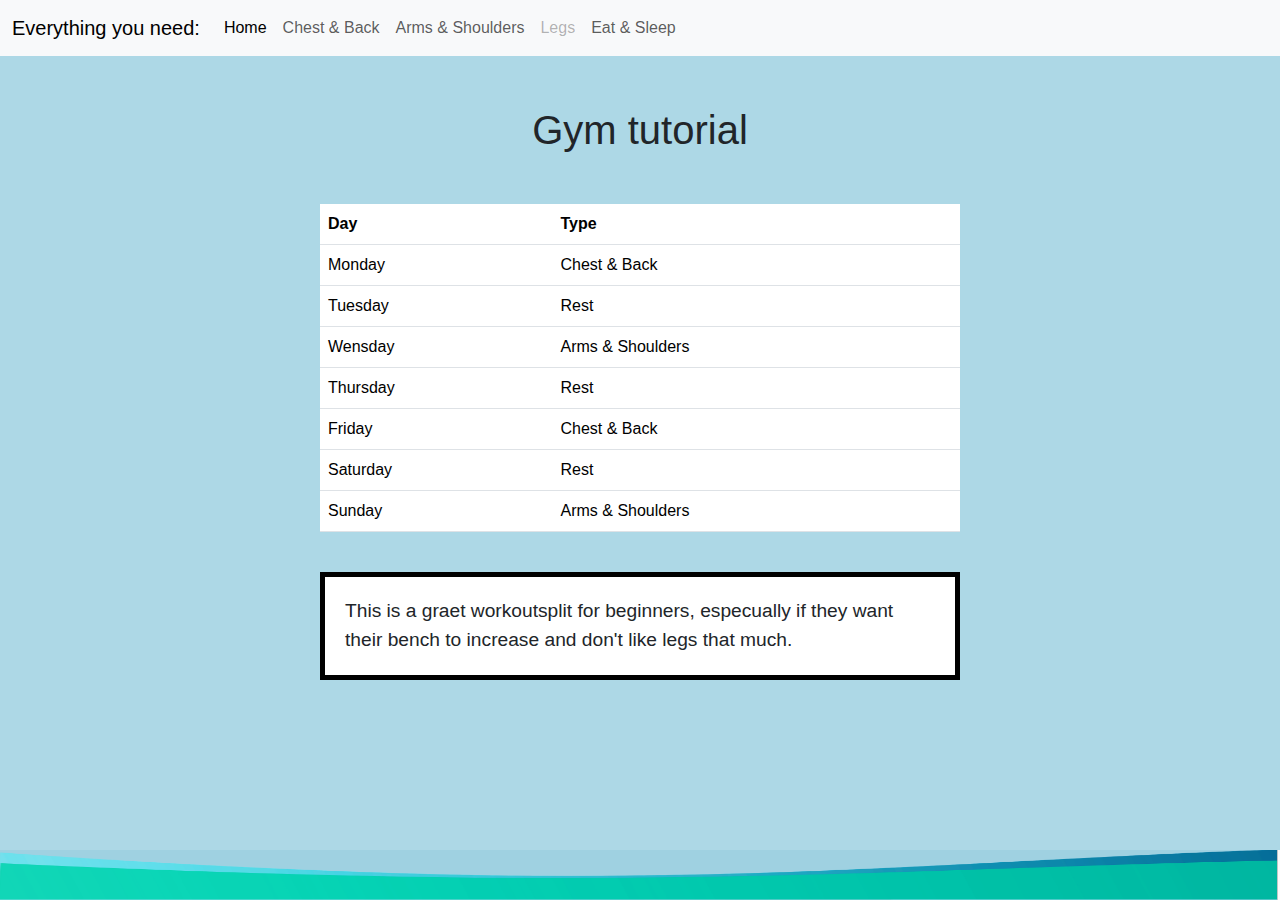
<file: index.html>
<!doctype html>
<html lang="se">
  <head>
    <!-- Required meta tags -->
    <meta charset="utf-8">
    <meta name="viewport" content="width=device-width, initial-scale=1">
    <!-- Bootstrap CSS -->
    <link rel="stylesheet" href="css/bootstrap.css">
    <link rel="stylesheet" href="css/style.css">
    <title>How to gym</title>
  </head>
  <body>
    <nav class="navbar navbar-expand-lg bg-body-tertiary">
  <div class="container-fluid">
    <a class="navbar-brand" href="#">Everything you need:</a>
    <button class="navbar-toggler" type="button" data-bs-toggle="collapse" data-bs-target="#navbarNav" aria-controls="navbarNav" aria-expanded="false" aria-label="Toggle navigation">
      <span class="navbar-toggler-icon"></span>
    </button>
    <div class="collapse navbar-collapse" id="navbarNav">
      <ul class="navbar-nav">
        <li class="nav-item">
          <a class="nav-link active" aria-current="page" href="index.html">Home</a>
        </li>
        <li class="nav-item">
          <a class="nav-link" href="Chest&Back.html">Chest & Back</a>
        </li>
        <li class="nav-item">
          <a class="nav-link" href="Arms&Shoulders.html">Arms & Shoulders</a>
        </li>
        <li class="nav-item">
          <a class="nav-link disabled" aria-disabled="true">Legs</a>
          <li class="nav-item">
          <a class="nav-link" href="Eat&Sleep.html">Eat & Sleep</a>
        </li>
        </li>
      </ul>
    </div>
  </div>
</nav>
    <h1>Gym tutorial</h1>
<table class="table">
  <thead>
    <tr>
      <th scope="col">Day</th>
      <th scope="col">Type</th>
    </tr>
  </thead>
  <tbody>
    <tr>
      <td>Monday</td>
      <td>Chest & Back</td>
    </tr>
    <tr>
      <td>Tuesday</td>
      <td>Rest</td>
    </tr>
    <tr>
      <td>Wensday</td>
      <td>Arms & Shoulders</td>
    </tr>
     <tr>
      <td>Thursday</td>
      <td>Rest</td>
    </tr>
     <tr>
      <td>Friday</td>
      <td>Chest & Back</td>
    </tr>
     <tr>
      <td>Saturday</td>
      <td>Rest</td>
    </tr>
     <tr>
      <td>Sunday</td>
      <td>Arms & Shoulders</td>
    </tr>
  </tbody>
</table>
<p class="p1">This is a graet workoutsplit for beginners, especually if they want their bench to increase and don't like legs that much.</p>
<img src="Bild/Skarmavbild 2026-01-23 kl. 14.50.51.png" alt="footer" class="footer">

    <!-- Optional JavaScript; choose one of the two! -->
    <!-- Option 1: Bootstrap Bundle with Popper -->
    <script src="https://cdn.jsdelivr.net/npm/bootstrap@5.3.8/dist/js/bootstrap.bundle.min.js" integrity="sha384-FKyoEForCGlyvwx9Hj09JcYn3nv7wiPVlz7YYwJrWVcXK/BmnVDxM+D2scQbITxI" crossorigin="anonymous"></script>

    <!-- Option 2: Separate Popper and Bootstrap JS -->
    <!--
    <script src="https://cdn.jsdelivr.net/npm/@popperjs/core@2.11.8/dist/umd/popper.min.js" integrity="sha384-I7E8VVD/ismYTF4hNIPjVp/Zjvgyol6VFvRkX/vR+Vc4jQkC+hVqc2pM8ODewa9r" crossorigin="anonymous"></script>
    <script src="https://cdn.jsdelivr.net/npm/bootstrap@5.3.8/dist/js/bootstrap.min.js" integrity="sha384-G/EV+4j2dNv+tEPo3++6LCgdCROaejBqfUeNjuKAiuXbjrxilcCdDz6ZAVfHWe1Y" crossorigin="anonymous"></script>
    -->
  </body>
</html>
</file>
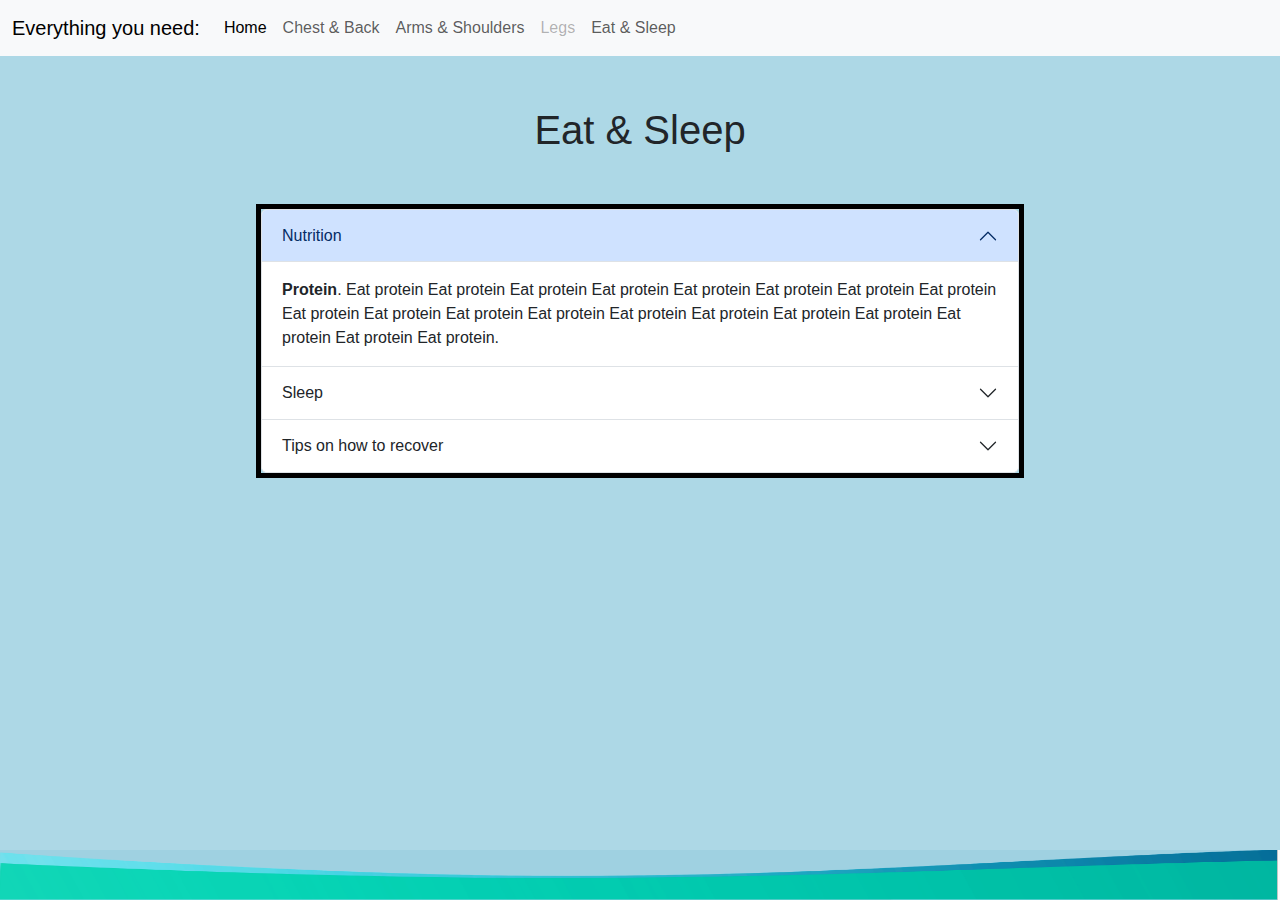
<file: Eat&Sleep.html>
<!DOCTYPE html>
<html lang="en">
<head>
    <!-- Required meta tags -->
    <meta charset="utf-8">
    <meta name="viewport" content="width=device-width, initial-scale=1">
    <!-- Bootstrap CSS -->
    <link rel="stylesheet" href="css/bootstrap.css">
    <link rel="stylesheet" href="css/style.css">
    <title>How to gym</title>
  </head>
<body>
       <nav class="navbar navbar-expand-lg bg-body-tertiary">
  <div class="container-fluid">
    <a class="navbar-brand" href="#">Everything you need:</a>
    <button class="navbar-toggler" type="button" data-bs-toggle="collapse" data-bs-target="#navbarNav" aria-controls="navbarNav" aria-expanded="false" aria-label="Toggle navigation">
      <span class="navbar-toggler-icon"></span>
    </button>
    <div class="collapse navbar-collapse" id="navbarNav">
      <ul class="navbar-nav">
        <li class="nav-item">
          <a class="nav-link active" aria-current="page" href="index.html">Home</a>
        </li>
        <li class="nav-item">
          <a class="nav-link" href="Chest&Back.html">Chest & Back</a>
        </li>
        <li class="nav-item">
          <a class="nav-link" href="Arms&Shoulders.html">Arms & Shoulders</a>
        </li>
        <li class="nav-item">
          <a class="nav-link disabled" aria-disabled="true">Legs</a>
          <li class="nav-item">
          <a class="nav-link" href="Eat&Sleep.html">Eat & Sleep</a>
        </li>
        </li>
      </ul>
    </div>
  </div>
</nav>
    <h1>Eat & Sleep</h1>
    <div class="accordion eatsleep" id="accordionExample">
  <div class="accordion-item">
    <h2 class="accordion-header">
      <button class="accordion-button" type="button" data-bs-toggle="collapse" data-bs-target="#collapseOne" aria-expanded="true" aria-controls="collapseOne">
        Nutrition
      </button>
    </h2>
    <div id="collapseOne" class="accordion-collapse collapse show" data-bs-parent="#accordionExample">
      <div class="accordion-body">
        <strong>Protein</strong>.  Eat protein Eat protein Eat protein Eat protein Eat protein Eat protein Eat protein Eat protein Eat protein Eat protein Eat protein Eat protein Eat protein Eat protein Eat protein Eat protein Eat protein Eat protein Eat protein.
      </div>
    </div>
  </div>
  <div class="accordion-item">
    <h2 class="accordion-header">
      <button class="accordion-button collapsed" type="button" data-bs-toggle="collapse" data-bs-target="#collapseTwo" aria-expanded="false" aria-controls="collapseTwo">
        Sleep
      </button>
    </h2>
    <div id="collapseTwo" class="accordion-collapse collapse" data-bs-parent="#accordionExample">
      <div class="accordion-body">
        <strong>Sleep</strong>.  Sleep well Sleep well Sleep well Sleep well Sleep well Sleep well Sleep well Sleep well Sleep well Sleep well Sleep well Sleep well Sleep well Sleep well Sleep well Sleep well Sleep well Sleep well Sleep well Sleep well Sleep well.
      </div>
    </div>
  </div>
  <div class="accordion-item">
    <h2 class="accordion-header">
      <button class="accordion-button collapsed" type="button" data-bs-toggle="collapse" data-bs-target="#collapseThree" aria-expanded="false" aria-controls="collapseThree">
        Tips on how to recover
      </button>
    </h2>
    <div id="collapseThree" class="accordion-collapse collapse" data-bs-parent="#accordionExample">
      <div class="accordion-body">
        <strong>Recover</strong>.  Take a rest day Take a rest day Take a rest day Take a rest day Take a rest day Take a rest day Take a rest day Take a rest day Take a rest day Take a rest day Take a rest day Take a rest day Take a rest day Take a rest day.
      </div>
    </div>
  </div>
</div>
<img src="Bild/Skarmavbild 2026-01-23 kl. 14.50.51.png" alt="footer" class="footer">
 <script src="https://cdn.jsdelivr.net/npm/bootstrap@5.3.8/dist/js/bootstrap.bundle.min.js" integrity="sha384-FKyoEForCGlyvwx9Hj09JcYn3nv7wiPVlz7YYwJrWVcXK/BmnVDxM+D2scQbITxI" crossorigin="anonymous"></script>
</body>
</html>
</file>
<file: css/style.css>
body{
    background-color: lightblue;
    font-family: 'Gill Sans', 'Gill Sans MT', Calibri, 'Trebuchet MS', sans-serif;
}
h1{
    text-align: center;
    margin-top: 50px;
    margin-bottom: 50px;
}
.table{
    width: 50%;
    margin: 0 auto;
}
.p1{
    font-size: larger;
    background-color: white;
    padding: 20px;
    margin-top: 40px;
    margin-left: 25%;
    width: 50%;
    border: solid 5px black;
}
.p1 :hover{
    border: solid 5px red;
}
.ab{
    background-color: green;
    margin-bottom: 50px;
}
.uppenere{
    margin-top: 10px;
    margin-bottom: 10px;
}
.footer{
    height: 50px;
    width: 100%;
    position: fixed;
    bottom: 0;
}
.slide1{
    height: 20%;
    width: 40%;
    margin-bottom: 130px;
    margin-left: 30%;
}
.eatsleep{
margin-bottom: 325px;
width: 60%;
margin: 0 auto;
border: solid 5px black;
}
</file>
